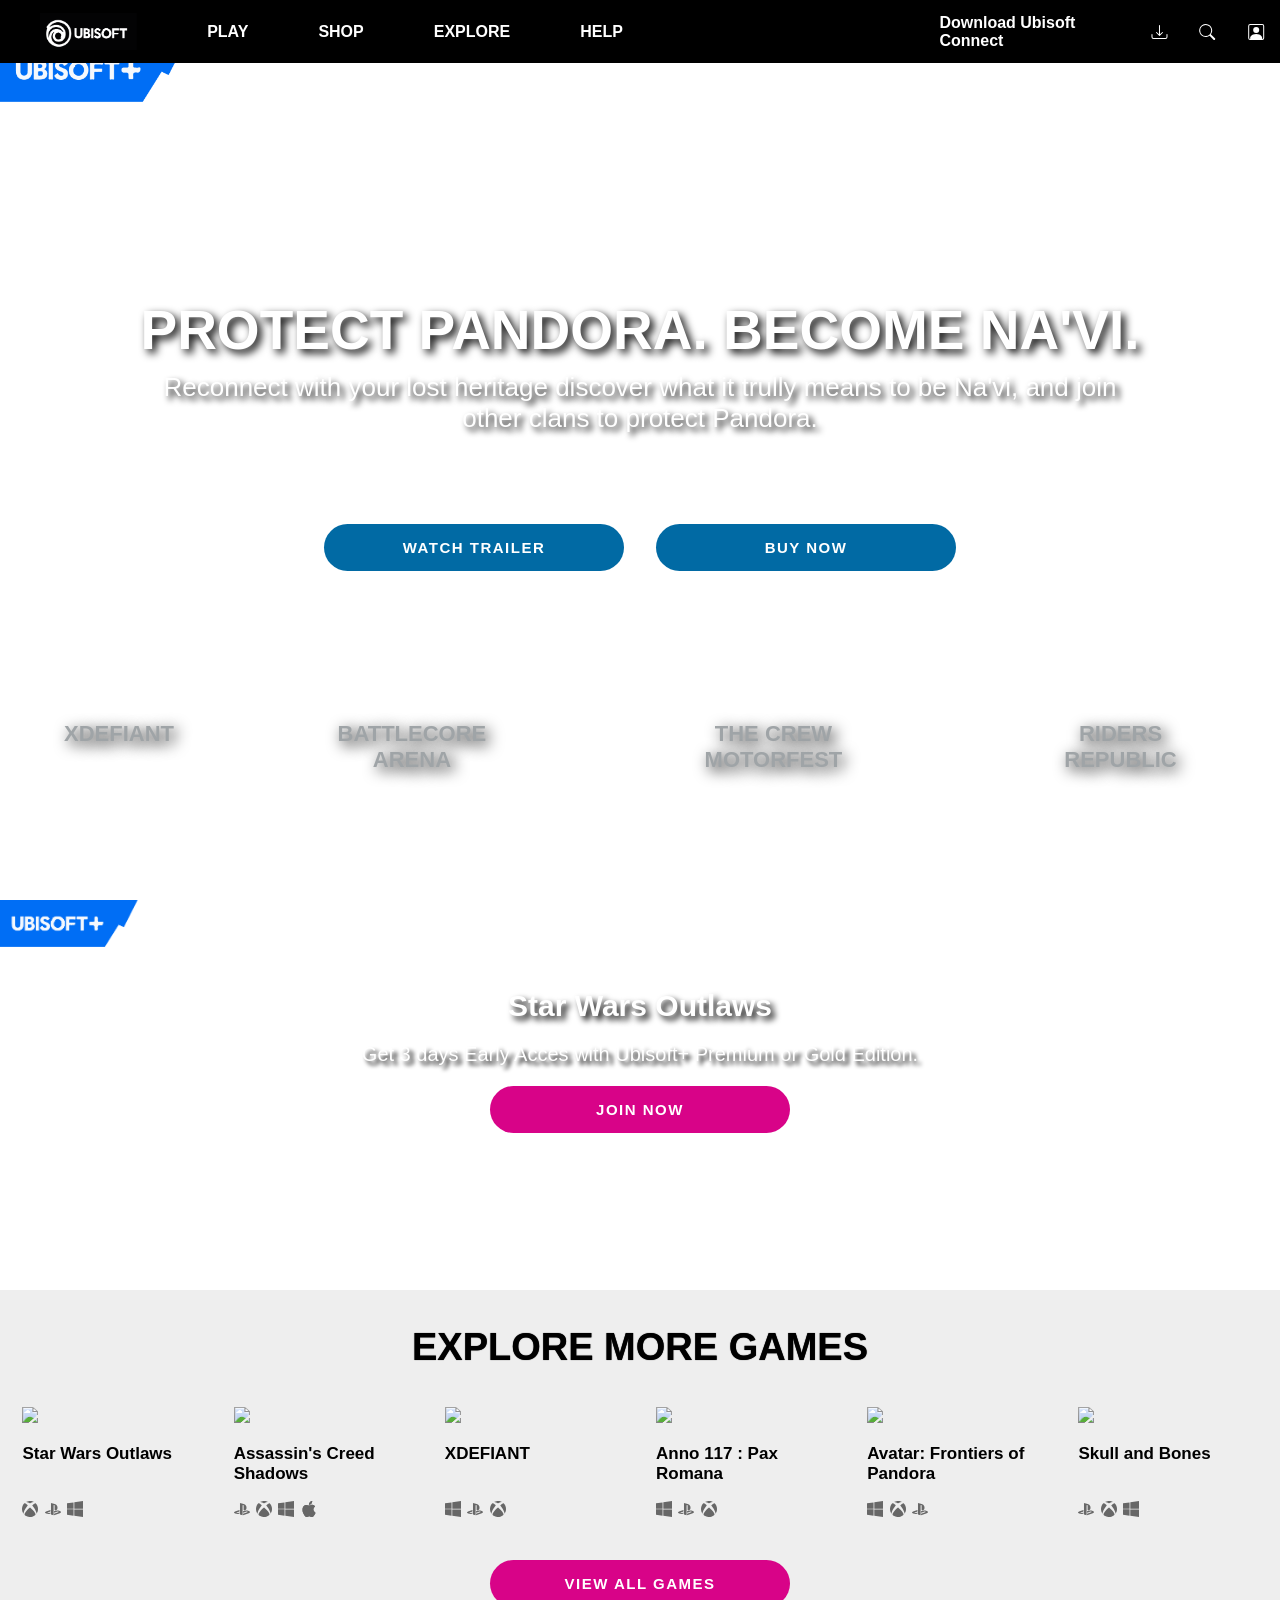
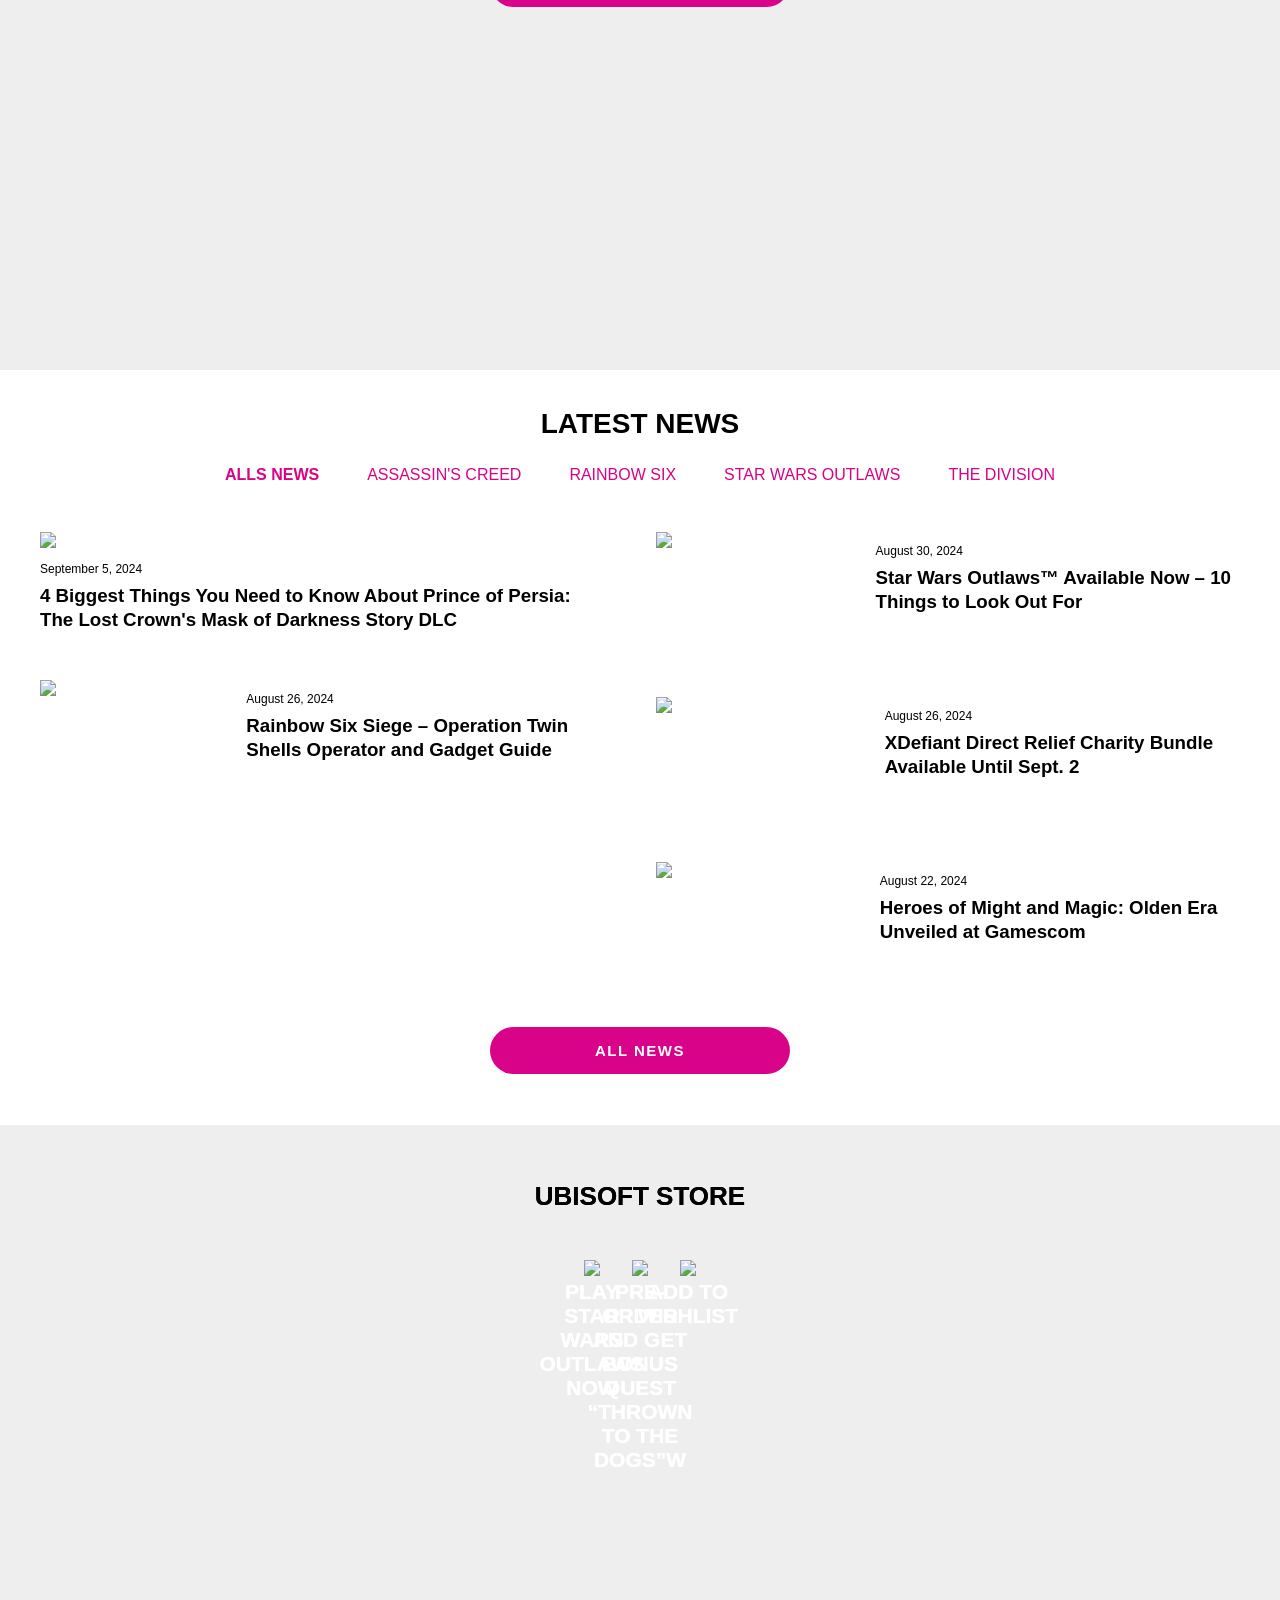
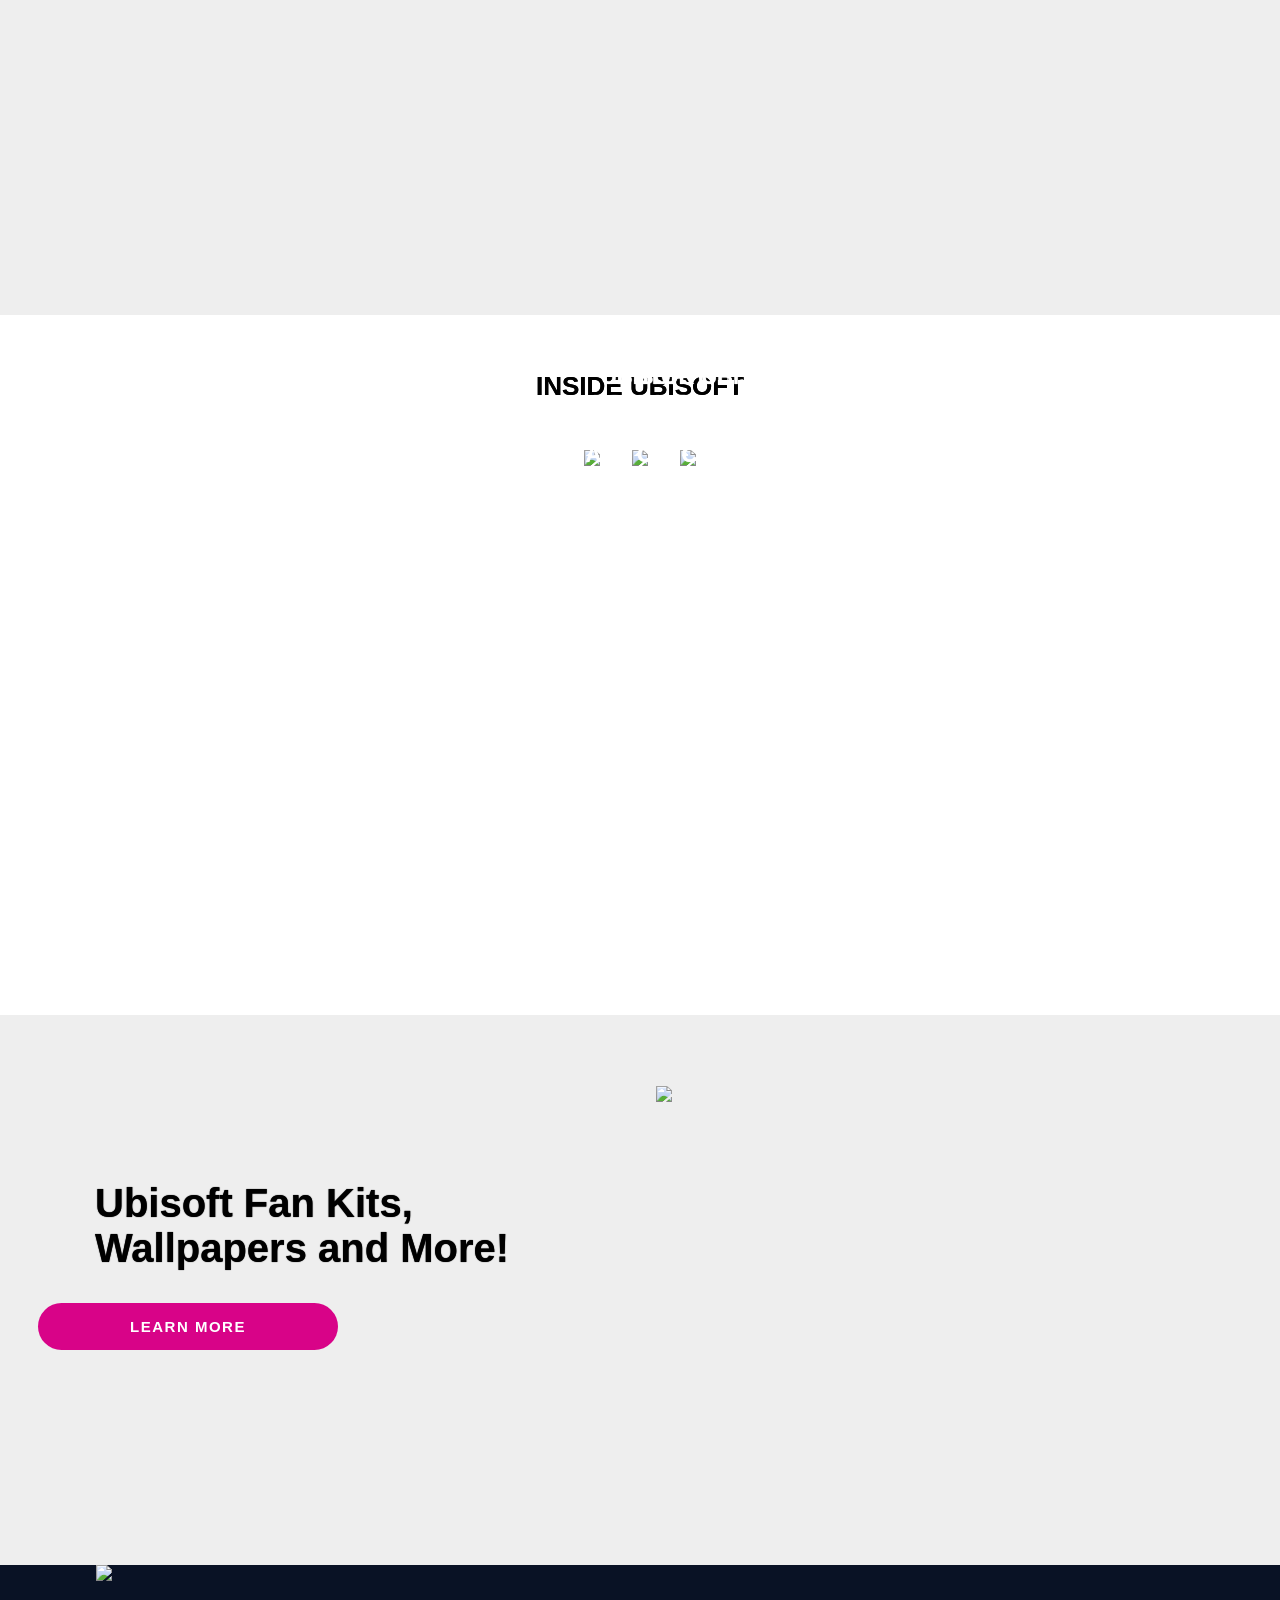
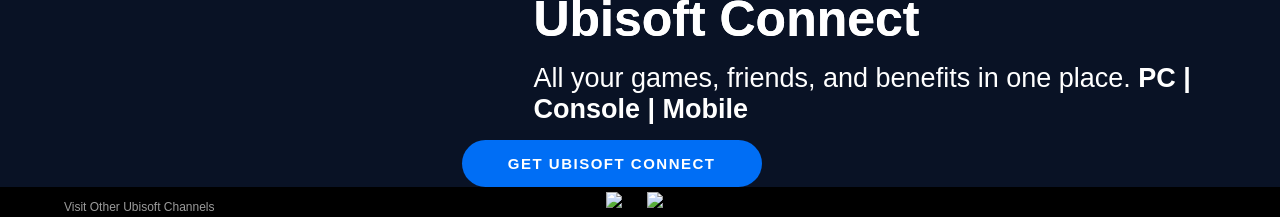
<file: public/index.html>
<!DOCTYPE html>
<html lang="en">
<head>
    <meta charset="UTF-8">
    <meta name="viewport" content="width=device-width, initial-scale=1.0">
    <title>Ubisoft | Welcome to the official Ubisoft website</title>
</head>
<body style="margin: 0" >
    <app-container></app-container>
    <script src="src/indexAbuelo.js" type="module"></script>
</body>
</html>
</file>
